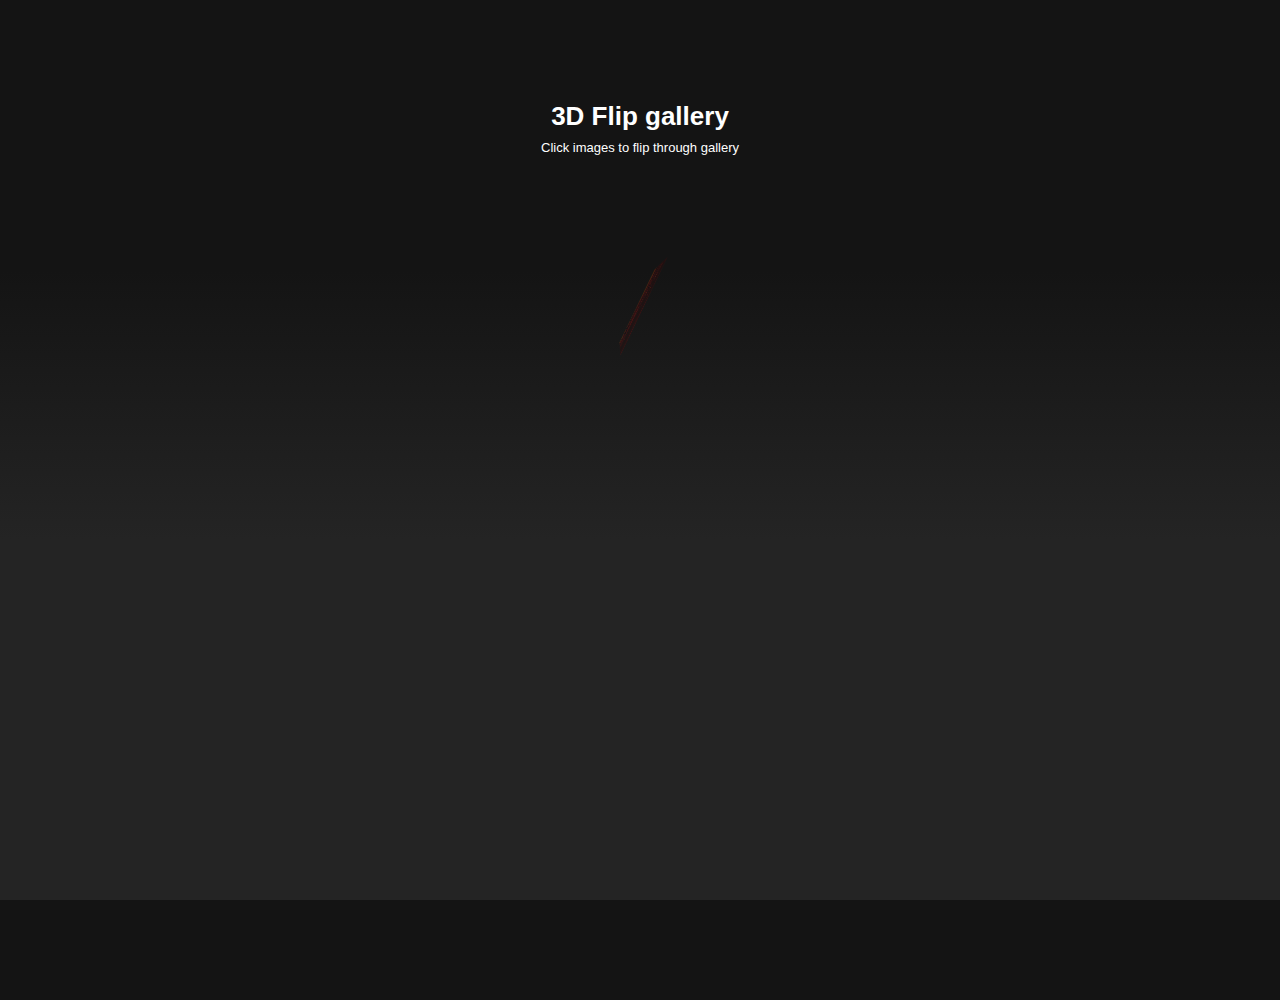
<file: examples/3d-flip.html>
<!doctype html>
<html class="no-js" lang="en-US">
<head>
  	<meta charset="utf-8">
  	<meta http-equiv="X-UA-Compatible" content="IE=edge,chrome=1">
	
	<!-- Mobile viewport optimized: j.mp/bplateviewport -->
  	<meta name="viewport" content="width=device-width,initial-scale=1">
	
	<title>3D flip</title>
  
  	<link rel="stylesheet" href="styles/css/reset.css">
  	<style type="text/css">
  		
  		html, body { height: 100%; }
  		
  		body { 
  			background-image: linear-gradient(bottom, rgb(36,36,36) 40%, rgb(20,20,20) 70%);
			background-image: -o-linear-gradient(bottom, rgb(36,36,36) 40%, rgb(20,20,20) 70%);
			background-image: -moz-linear-gradient(bottom, rgb(36,36,36) 40%, rgb(20,20,20) 70%);
			background-image: -webkit-linear-gradient(bottom, rgb(36,36,36) 40%, rgb(20,20,20) 70%);
			background-image: -ms-linear-gradient(bottom, rgb(36,36,36) 40%, rgb(20,20,20) 70%);

			background-image: -webkit-gradient(
				linear,
				left bottom,
				left top,
				color-stop(0.4, rgb(36,36,36)),
				color-stop(0.7, rgb(20,20,20))
			);
  			
  			color: white;
  		}
  		
  		header, #main { width: 384px; margin: 30px auto; }

  		header { text-align: center; margin-top: 100px; }

  		.images { position: relative; padding: 0; cursor: pointer; }
  		.images li { list-style: none; }
  		.images li img {
  			position: absolute;
  			top: 0; left: 0;
  			display: none;
  		}
  	</style>
</head>

<body>

	<div id="container">
		<div id="main" role="main">
			<header>
				<h1>3D Flip gallery</h1>
				<p>Click images to flip through gallery</p>
			</header>

			<ul class="images">
				<li><img src="img/1.jpg" width="384" height="240"></li>
				<li><img src="img/2.jpg" width="384" height="240"></li>
				<li><img src="img/3.jpg" width="384" height="240"></li>
				<li><img src="img/4.jpg" width="384" height="240"></li>
				<li><img src="img/5.jpg" width="384" height="240"></li>
			</ul>
		</div>
	</div> <!-- eo #container -->


  	<script src="http://ajax.googleapis.com/ajax/libs/jquery/1.8.1/jquery.js"></script>
  	<script>window.jQuery || document.write("<script src='js/libs/jquery-1.8.1.min.js'>\x3C/script>")</script>
  	<script src="js/gs/TweenMax.min.js"></script>

	<script type="text/javascript">
		CSSPlugin.defaultTransformPerspective = 500;

		var $imgWrap	= $('.images'),
			$images		= $imgWrap.find('img'),
			$currImg	= $images.eq(0),
			index		= 0,
			numImgs		= $images.length,
			isAnimating	= false;

		// Animation properties
		var flipDepth	= -500,
			flipDur		= 1;

		var flip = function(e) {
			// Ignore click until any current animations have completed.
			if (isAnimating) return;
			
			isAnimating = true;

			// Add +1 to index or loop back to 0 if we've reached the end
			index = (index++ >= numImgs - 1) ? 0 : index;

			// Get a random value between -25 and 25
			var randomVal = Math.random() * 50 - 25;

			var tl = new TimelineLite({
				onComplete: function() {
					$currImg = $images.eq(index);
					isAnimating = false;
				}
			});
			
			tl.to($currImg, flipDur / 2, {
				css: {rotationY: 90, z: flipDepth, rotationX: randomVal, alpha: 0.3}, 
				ease:Expo.easeIn
			});
			
			tl.append(function() {
				$currImg.hide();
				$images.eq(index).show();
			})
			
			tl.fromTo($images.eq(index), flipDur / 2, 
				// We need to flip the number sign fo rotationX, so we do -randomVal instead of randomVal
				{css: {rotationY: -90, z: flipDepth, rotationX: -randomVal, alpha: 0.3}}, 
				{css: {rotationY: 0, z: 0, rotationX: 0, alpha: 1}, ease:Expo.easeOut}
			);
		};

		// Animate first image in
		TweenMax.fromTo($currImg, 1.8,
			{css: {rotationY: -110, rotationX: Math.random() * 35, z: -1000, alpha: 0}}, 
			{css: {rotationY: 0, rotationX: 0, z: 0, alpha: 1}, ease: Power3.easeInOut, onComplete: function() {
					$imgWrap.on('click', flip);
		}});
		
		$currImg.show();

	</script>
</body>
</html>
</file>
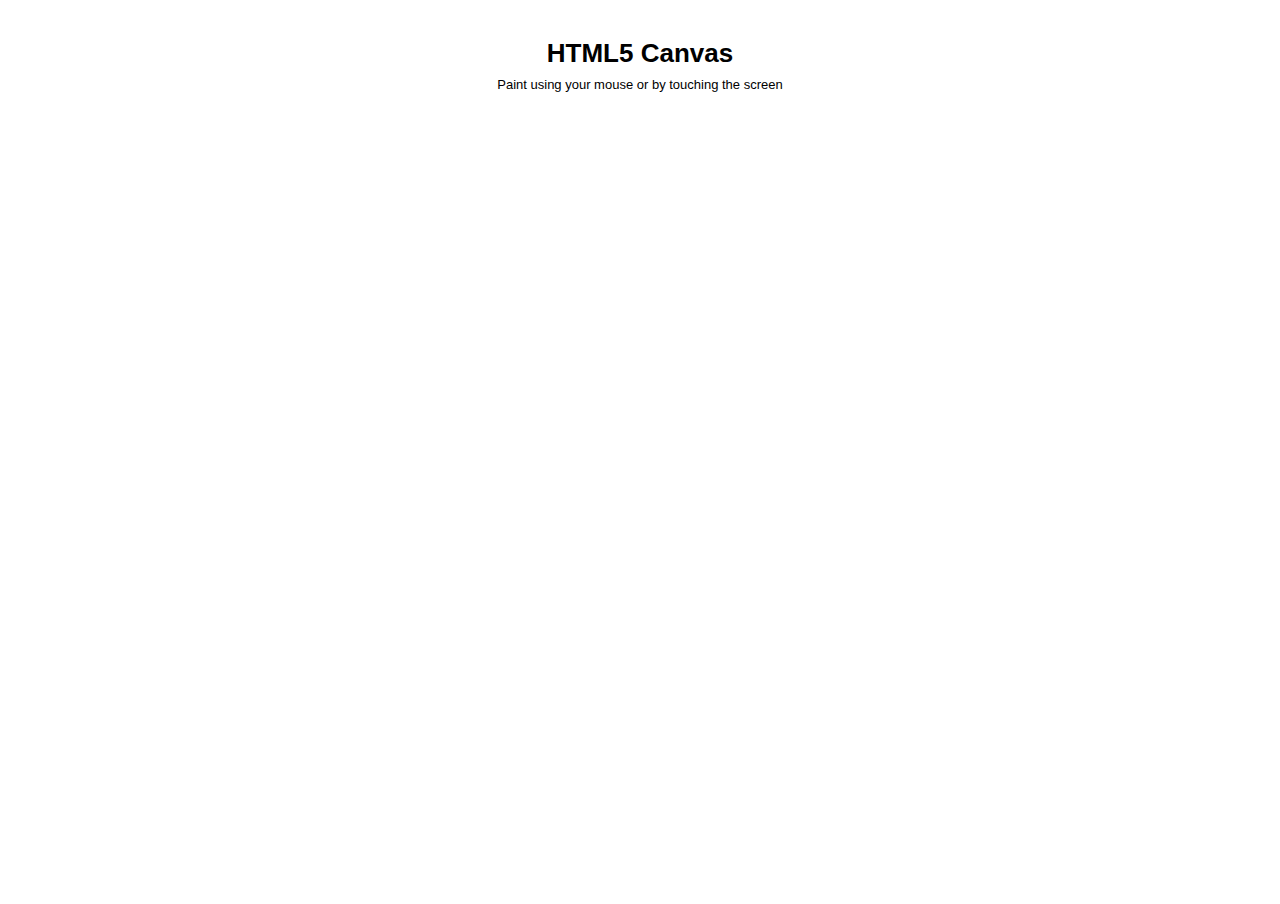
<file: examples/canvas.html>
<!doctype html>
<html class="no-js" lang="en-US">
<head>
  	<meta charset="utf-8">
  	<meta http-equiv="X-UA-Compatible" content="IE=edge,chrome=1">
	
	<!-- Mobile viewport optimized: j.mp/bplateviewport -->
  	<meta name="viewport" content="width=device-width,initial-scale=1">
	
	<title>HTML5 Canvas</title>
  
  	<link rel="stylesheet" href="styles/css/reset.css">
  	<style type="text/css">
  		
  		#main { margin: 0; }
  		header { 
  			position: absolute; 
  			width: 100%;
  			top: 20px;
  			text-align: center; 
  			color: 333; 
  		}

  	</style>
</head>

<body>

	<div id="container">
		<div id="main" role="main">
			<header>
				<h1>HTML5 Canvas</h1>
				<p>Paint using your mouse or by touching the screen</p>
			</header>

			<canvas id="canvas" width="100px" height="100px">
				You browser does not support HTML5 canvas.
			</canvas>
		</div>
	</div> <!-- eo #container -->


  	<!-- <script src="http://ajax.googleapis.com/ajax/libs/jquery/1.8.2/jquery.js"></script> -->
  	<script>window.jQuery || document.write("<script src='js/libs/jquery-1.8.2.min.js'>\x3C/script>")</script>
  	<script src="js/gs/TweenMax.min.js"></script>

	<script type="text/javascript">
		/**
		 * HTML5 canvas magic
		 */
		var canvasView = {
			canvas: $('#canvas')[0],
			ctx: this.canvas.getContext('2d'),
			mousePos: { x: window.innerWidth >> 1, y: window.innerHeight >> 1 },
			colors: {red:Math.random() * 255, green: Math.random() * 255, blue: Math.random() * 255},
			lineWidth: 1,
			polygonRadius: 40,
			draw: function(e) {
				var ctx			= canvasView.ctx,
					red			= parseInt(canvasView.colors.red, 10),
					green		= parseInt(canvasView.colors.green, 10),
					blue		= parseInt(canvasView.colors.blue, 10),
					rgba		= 'rgba(' + red + ', ' + green + ', ' + blue + ', 0.7);',
					radius		= parseInt(canvasView.polygonRadius, 10)
					mousePos	= canvasView.mousePos; 

				ctx.strokeStyle = rgba;
				ctx.fillStyle = rgba;

				ctx.beginPath();
				ctx.moveTo(mousePos.x, mousePos.y);
				ctx.lineTo(mousePos.x - (Math.round(Math.random() * radius - radius * 0.5)), mousePos.y - (Math.round(Math.random() * radius - radius * 0.5)));
				ctx.lineTo(mousePos.x - (Math.round(Math.random() * radius - radius * 0.5)), mousePos.y - (Math.round(Math.random() * radius - radius * 0.5)));
				ctx.lineTo(mousePos.x - (Math.round(Math.random() * radius - radius * 0.5)), mousePos.y - (Math.round(Math.random() * radius - radius * 0.5)));
				ctx.closePath();
				

				// Half the time output a filled shape, half the time output an outlined shape.
				(Math.random() > 0.5)? ctx.fill() : ctx.stroke();
			}
		}

		/**
		 * Set canvas size to match browser size
		 */
		canvasView.canvas.width = window.innerWidth;
		canvasView.canvas.height = window.innerHeight;

		/**
		 * Bind mouse and touch events
		 */
		$(document).on('mousemove', function(e) {
			canvasView.mousePos.x = e.offsetX;
			canvasView.mousePos.y = e.offsetY;
		});

		$(document).on('mousedown', function() {
			resetColors();
			canvasView.draw();
			
			TweenLite.ticker.addEventListener('tick', canvasView.draw);
		});

		$(document).on('mouseup', function() {
			isRunning = false;

			TweenLite.ticker.removeEventListener('tick', canvasView.draw);
		});

		
		$(document).on("touchmove", function(e) {
			canvasView.mousePos.x = e.touches[0].pageX;
			canvasView.mousePos.y = e.touches[0].pageY;
			
			fingers = e.touches.length;
		});
		
		$(document).on('touchstart', function(e) {
			e.preventDefault();
			resetColors();
			
			canvasView.mousePos.x = e.touches[0].pageX;
			canvasView.mousePos.y = e.touches[0].pageY;
			
			canvasView.draw();
			TweenLite.ticker.addEventListener('tick', canvasView.draw);
		});
		
		$(document).on('touchend', function(e) {
			if (e.touches.length < 1) {
				isRunning = false;
				TweenLite.ticker.removeEventListener('tick', canvasView.draw);
			}
		});

		/**
		 * Animation
		 */
		function resetColors() {
			canvasView.colors = {
				red:Math.random() * 255, 
				green: Math.random() * 255, 
				blue: Math.random() * 255
			};

			TweenMax.to(canvasView.colors, 1, {red: Math.random() * 100, green: Math.random() * 100, blue: Math.random() * 100, repeat: -1, yoyo: true});
		}

		TweenMax.to(canvasView, 1, {polygonRadius: window.innerWidth * 0.2, repeat: -1, yoyo: true});
	</script>
</body>
</html>
</file>
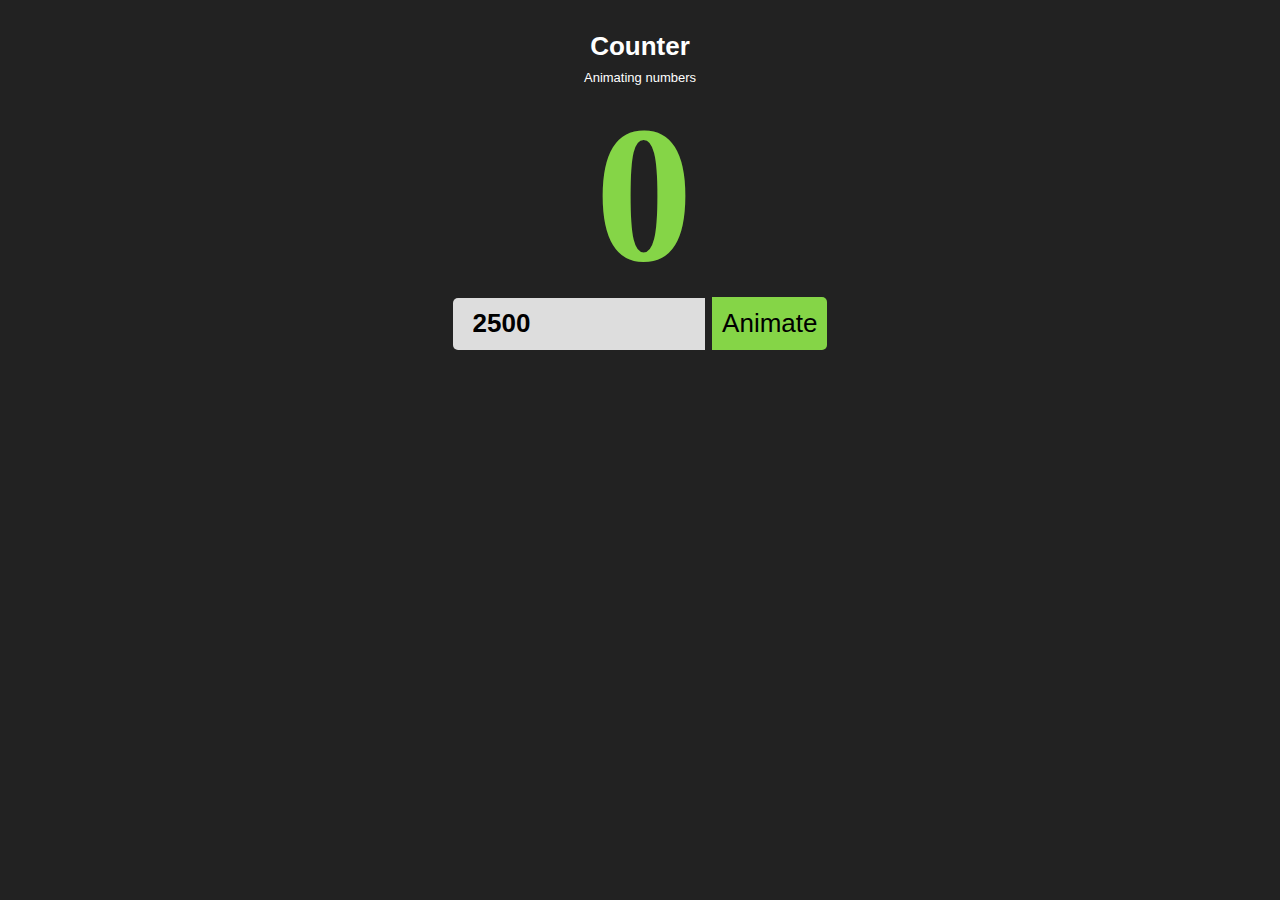
<file: examples/counter.html>
<!doctype html>
<html class="no-js" lang="en-US">
<head>
  	<meta charset="utf-8">
  	<meta http-equiv="X-UA-Compatible" content="IE=edge,chrome=1">
	
	<!-- Mobile viewport optimized: j.mp/bplateviewport -->
  	<meta name="viewport" content="width=device-width,initial-scale=1">
	
	<title>Counter</title>
  
  	<link rel="stylesheet" href="styles/css/reset.css">
  	<style type="text/css">
  		
  		body { 
  			background: #222;
  			color: white;
  		}
  		
  		header, #main { width: 384px; margin: 30px auto; text-align: center; }

  		.number { 
			text-rendering: optimizeLegibility;
			font: bold 15em/0.8 'Cochin', serif; 
			letter-spacing: -8px; 
			color: #85d547; 
			margin: 10px 0;
		}

		form { margin: 25px 0 0; font-size: 2em; font-weight: bold; }

		input[type="number"] {
			height: 50px;
			width: 60%;
			font-weight: bold;
			padding-left: 20px;
			border-radius: 5px 0 0 5px;
			border: none;
			outline: none;
			background: #ddd;
		}

		input[type="number"]:focus { background: white; }

		button {
			width: 30%;
			height: 53px;
			border-radius: 0 5px 5px 0;
			border: none;
			background: #85d547;
		}

		button:hover { background: #80bd51; }

  	</style>
</head>

<body>

	<div id="container">
		<div id="main" role="main">
			<header>
				<h1>Counter</h1>
				<p>Animating numbers</p>
			</header>

			<section id="canvas">
				<p class="number"></p>
				<form action="" id="number-input">
					<input type="number" value="2500">	
					<button id="animate">Animate</button>
				</form>
			</section>
		</div>
	</div> <!-- eo #container -->


  	<script src="http://ajax.googleapis.com/ajax/libs/jquery/1.8.1/jquery.js"></script>
  	<script>window.jQuery || document.write("<script src='js/libs/jquery-1.8.1.min.js'>\x3C/script>")</script>
  	<script src="js/gs/TweenMax.min.js"></script>

	<script type="text/javascript">
		var $text	= $('p.number'),
			$input	= $('input[type=number]'),
			endVal	= 0,
			currVal	= 0,
			obj		= {};
			

		obj.getTextVal = function() {
			return parseInt(currVal, 10);
		};

		obj.setTextVal = function(val) {
			currVal = parseInt(val, 10);
			$text.text(currVal);
		};

		obj.setTextVal(0);

		var animate = function(e) {
			e.preventDefault();
			currVal = obj.getTextVal();
			endVal = parseInt($input.val(), 10);

			TweenLite.to(obj, 7, {setTextVal: endVal, ease: Power2.easeInOut});
		};

		$('#number-input').on('submit', animate);
	</script>
</body>
</html>
</file>
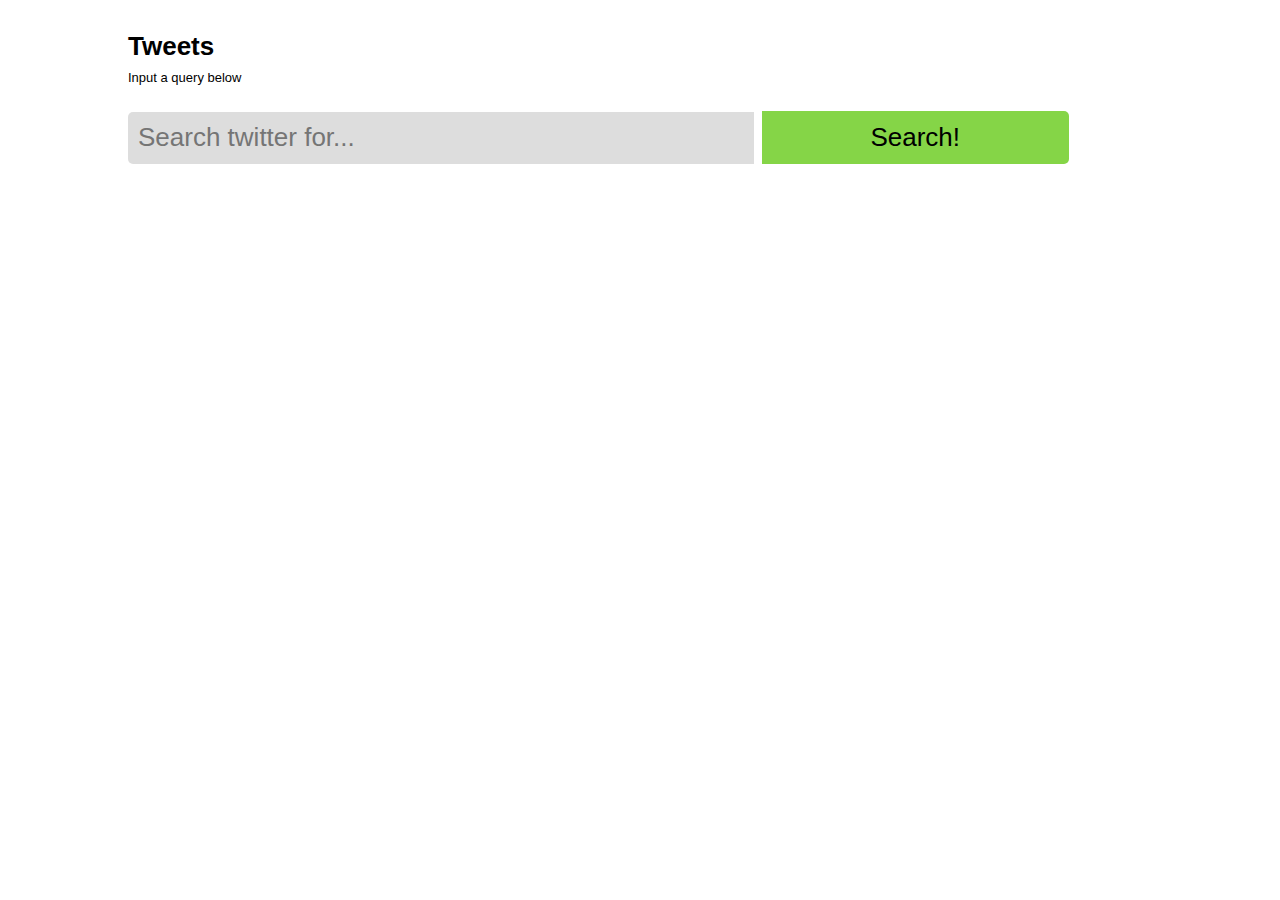
<file: examples/twitter.html>
<!doctype html>
<html class="no-js" lang="en-US">
<head>
  	<meta charset="utf-8">
  	<meta http-equiv="X-UA-Compatible" content="IE=edge,chrome=1">
	
	<!-- Mobile viewport optimized: j.mp/bplateviewport -->
  	<meta name="viewport" content="width=device-width,initial-scale=1">
	
	<title>Tweets</title>
  
  	<link rel="stylesheet" href="styles/css/reset.css">
  	<style type="text/css">
  		
  		#main { width: 80%; margin: 30px auto 0; }

  		.number { 
			text-rendering: optimizeLegibility;
			font: bold 15em/0.8 'Cochin', serif; 
			letter-spacing: -8px; 
			color: #5ed9ef; 
			margin: 10px 0;
		}

		form { margin: 25px 0 0; font-size: 2em; }

		input[type="search"] {
			height: 50px;
			width: 60%;

			padding-left: 10px;
			border-radius: 5px 0 0 5px;
			border: none;
			outline: none;
			background: #ddd;
		}

		input[type="search"]:focus { background: #e5e5e5; }

		button {
			width: 30%;
			height: 53px;
			border-radius: 0 5px 5px 0;
			border: none;
			background: #85d547;
		}

		button:hover { background: #80bd51; }		

		#tweets { margin: 50px 0; }

		.tweet {
			position: relative;
			background-repeat: no-repeat;
			background-position: center center;
			background-color: #eee;
			border: thin solid #ccc;
			
			width: 250px; height: 250px;
			border-radius: 125px;
			
			padding: 50px;
			margin: 5px 0 0 5px;
			box-sizing: border-box;

			float: left;
			text-align: center;
		}

		.tweet:hover {
			z-index: 999;
		}

		.tweet .user { font-weight: bold; }
		.tweet .user img, .tweet .user p { display: inline-block; }
		.tweet .user img { margin-right: 5px; }
  	</style>
</head>

<body>

	<div id="container">
		<div id="main" role="main">
			<header>
				<h1>Tweets</h1>
				<p>Input a query below</p>
			</header>

			<form action="" id="query">
				<input type="search" placeholder="Search twitter for...">
				<button>Search!</button>
			</form>

			<div id="tweets">
				
			</div>
		</div>
	</div> <!-- eo #container -->


  	<script src="http://ajax.googleapis.com/ajax/libs/jquery/1.8.1/jquery.js"></script>
  	<script>window.jQuery || document.write("<script src='js/libs/jquery-1.8.1.min.js'>\x3C/script>")</script>
  	<script src="js/gs/TweenMax.min.js"></script>

	<script type="text/javascript">
		CSSPlugin.defaultTransformPerspective = 500;

		var $form		= $('#query'),
			$tweetsWrap	= $('#tweets'),
			tweets;

		function searchTwitter(e) {
			e.preventDefault();
			var query = $('input[type="search"]').val();
			if (!query) return;
			$.getJSON('http://search.twitter.com/search.json?callback=?&q=' + query, validate);
		}

		function validate(result) {
			if (result.results.length < 1) {
				alert('Nothing matched your query. Try again.');
				return;
			}

			tweets = $.map(result.results, function(tweet) {
				return {
					id: tweet.id_str,
					text: tweet.text, 
					avatar: tweet.profile_image_url, 
					user: tweet.from_user
				};
			});

			renderTweets();
		}

		function renderTweets() {
			$tweetsWrap.empty();

			for (var i = 0; i < tweets.length; i++) {
				var tweet	= tweets[i];
					
				var html = '<div class="tweet">';
				html +=  '<p>' + tweet.text + '</p>';
				html +=  '<div class="user"><img src="' + tweet.avatar + '" width="30"><p>' + tweet.user + '</p>';
				html += '</div>';

				$tweetsWrap.append($(html));
			};

			// Animate tweets in
			var delay	= 0,
				stagger = 0.2,
				$tweets	= $tweetsWrap.find('.tweet');

			$tweets.each(function() {
				delay += stagger;

				TweenMax.from($(this), 2, {
					css: {
						z: 500, 
						alpha: 0,
						backgroundColor: 'rgba(' + rand(255) + ', ' + rand(255) + ', ' + rand(255) + ')'
					},
					delay: delay,
					ease: Elastic.easeOut
				});
			});

			setTimeout(function() {
				$tweetsWrap.on('mouseenter mouseleave', '.tweet', function(e) {
					var css = {z: 0, scale: 1, backgroundColor: '#eee', boxShadow: 'none'};
					if (e.type == 'mouseenter') {
						css.scale = 1.5;
						css.backgroundColor = '#fff';
						css.boxShadow = '0 0 35px rgba(33,33,33,0.5)';
					}

					TweenMax.to($(this), 0.7, {css: css, ease:Back.easeOut});
				});
			}, (delay + 2) * 1000);
		}

		function rand(max) {
			return parseInt(Math.random() * max, 10);
		}

		$form.on('submit', searchTwitter);
	</script>
</body>
</html>
</file>
